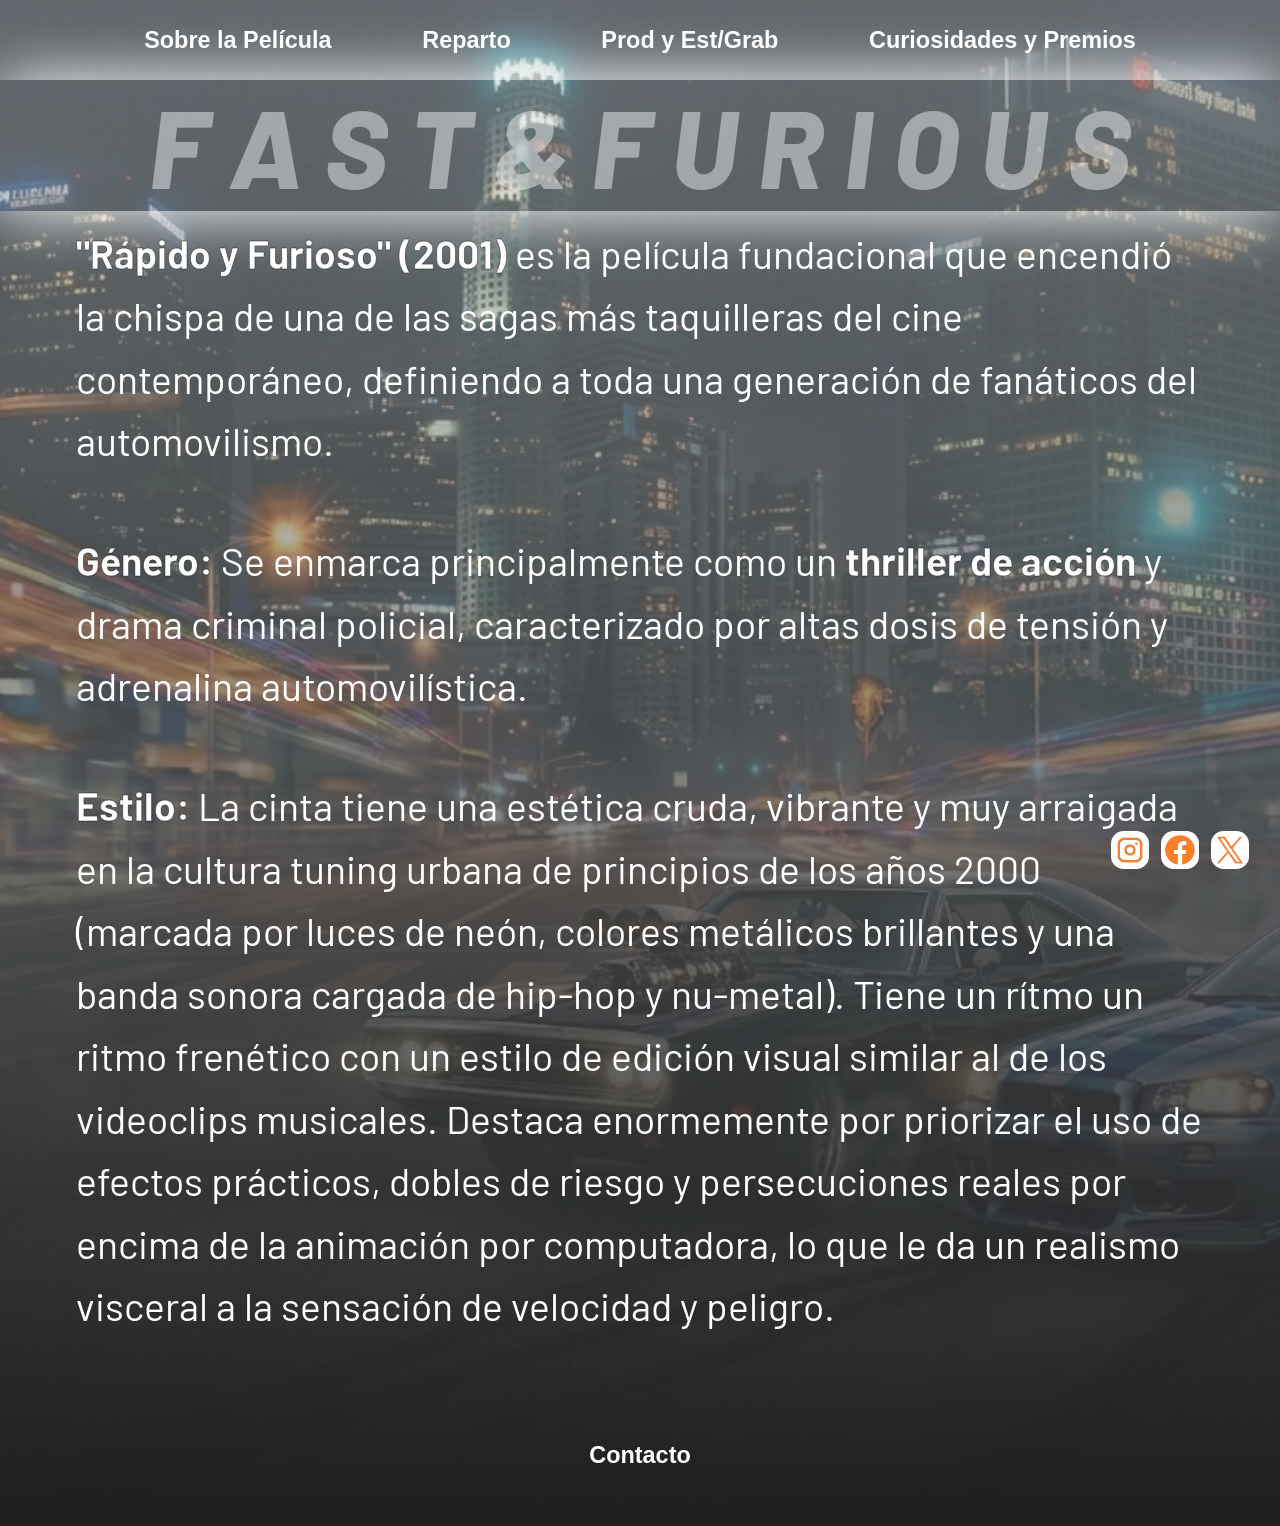
<file: index.html>
<!DOCTYPE html>
<html lang="en">

<head>
    <meta charset="UTF-8">
    <meta name="viewport" content="width=device-width, initial-scale=1.0">
    <title>HOME</title>
    <link href="https://fonts.googleapis.com/css2?family=Barlow:ital,wght@0,400;0,600;0,800;1,800&display=swap"
        rel="stylesheet">
    <link rel="stylesheet" href="./style.css">
    <link rel="icon" href="./favicon.png">



</head>

<body>
   <div id="caja-menu" class="panel-celu">
    <a href="./SOBRE-LA-PELICULA/sobrelapelicula.html" class="enlace-panel">Sobre la Película</a>
    <a href="./REPARTO/reparto.html" class="enlace-panel">Reparto</a>
    <a href="./PRODUCCION-Y-ESTUDIO-DE-GRABACION/produccionyestudiodegrabacion.html" class="enlace-panel">Producción y Grabación</a>
    <a href="./CURIOSIDADES-Y-PREMIOS/curiosidadesypremios.html" class="enlace-panel">Curiosidades y Premios</a>
  </div>

  <header>
    <a href="#caja-menu" id="boton-abrir">
      <svg xmlns="http://www.w3.org/2000/svg" height="40px" viewBox="0 -960 960 960" fill="#ffffff">
        <path d="M120-240v-66.67h720V-240H120Zm0-206.67v-66.66h720v66.66H120Zm0-206.66V-720h720v66.67H120Z"/>
      </svg>
    </a>
    <a href="#" id="boton-cerrar">
      <svg xmlns="http://www.w3.org/2000/svg" height="40px" viewBox="0 -960 960 960" fill="#ffffff">
        <path d="m251.33-204.67-46.66-46.66L433.33-480 204.67-708.67l46.66-46.66L480-526.67l228.67-228.66 46.66 46.66L526.67-480l228.66 228.67-46.66 46.66L480-433.33 251.33-204.67Z"/>
      </svg>
    </a>

    <nav class="barra-menu">
      <a href="./SOBRE-LA-PELICULA/sobrelapelicula.html" class="btn-menu">Sobre la Película</a>
      <a href="./REPARTO/reparto.html" class="btn-menu">Reparto</a>
      <a href="./PRODUCCION-Y-ESTUDIO-DE-GRABACION/produccionyestudiodegrabacion.html" class="btn-menu">Prod y Est/Grab</a>
      <a href="./CURIOSIDADES-Y-PREMIOS/curiosidadesypremios.html" class="btn-menu">Curiosidades y Premios</a>
    </nav>
  </header>
    <h1 id="tituloHome">F A S T & F U R I O U S</h1>
    <main>


        <section>

            <p>
                <span><strong>"Rápido y Furioso" (2001)</strong></span> es la película fundacional que encendió la
                chispa de una de
                las sagas más taquilleras del cine contemporáneo, definiendo a toda una generación de fanáticos del
                automovilismo.
            </p>
        </section>


        <section>
            <p>
                <span><strong>Género:</strong></span> Se enmarca principalmente como un <span><strong>thriller de
                        acción</strong></span> y drama
                criminal policial, caracterizado
                por altas dosis de tensión y adrenalina automovilística.
            </p>
        </section>

        <section>
            <p>
                <span><strong>Estilo:</strong></span> La cinta tiene una estética cruda, vibrante y muy arraigada en la
                cultura
                tuning urbana de
                principios de los años 2000 (marcada por luces de neón, colores metálicos brillantes y una banda sonora
                cargada de hip-hop y nu-metal).
                Tiene un rítmo un ritmo frenético con un estilo de
                edición visual similar al de los videoclips musicales. Destaca enormemente por priorizar el uso de
                efectos
                prácticos, dobles de riesgo y persecuciones reales por encima de la animación por computadora, lo que le
                da
                un realismo visceral a la sensación de velocidad y peligro.
            </p>
        </section>

    </main>



    <footer>
        <div class="mis-redes-izq">
    <a href="https://www.instagram.com/thefastsaga" target="_blank" class="link-red">
        <img src="./CONTACTO/IMAGENES-CONTACTO/contacto-boton-instagram.png" alt="Instagram">
    </a>
    <a href="https://www.facebook.com/TheFastSaga/" target="_blank" class="link-red">
        <img src="./CONTACTO/IMAGENES-CONTACTO/contacto-boton-facebook.png" alt="Facebook">
    </a>
    <a href="https://x.com/TheFastSaga" target="_blank" class="link-red">
        <img src="./CONTACTO/IMAGENES-CONTACTO/contacto-boton-X.png" alt="X">
    </a>
</div>
    <a href="./CONTACTO/contacto.html" class="btn-menu" target="_blank">Contacto</a>

    </footer>


</body>

</html>
</file>
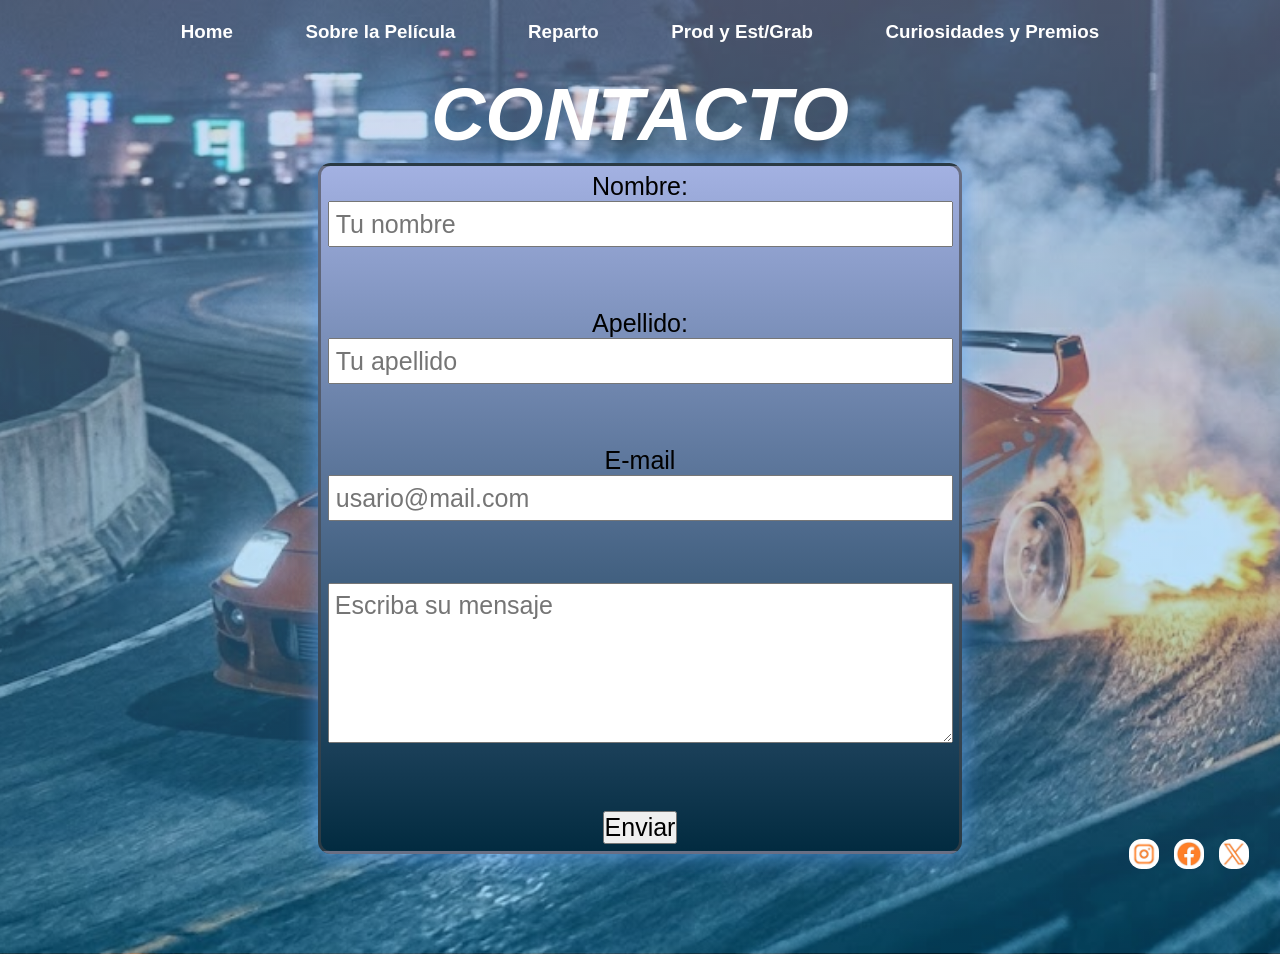
<file: CONTACTO/contacto.html>
<!DOCTYPE html>
<html lang="en">

<head>
    <meta charset="UTF-8">
    <meta name="viewport" content="width=device-width, initial-scale=1.0">
    <title>CONTACTO</title>
    <link rel="stylesheet" href="../style.css">
    <link rel="stylesheet" href="./cotacto.css">
    <link rel="icon" href="../favicon.png">
   

</head>

<body>

    <header>
        <div id="caja-menu" class="panel-celu">
  <a href="../index.html" class="enlace-panel">Home</a>
  <a href="../SOBRE-LA-PELICULA/sobrelapelicula.html" class="enlace-panel">Sobre la Película</a>
  <a href="../REPARTO/reparto.html" class="enlace-panel">Reparto</a>
  <a href="../PRODUCCION-Y-ESTUDIO-DE-GRABACION/produccionyestudiodegrabacion.html" class="enlace-panel">Prod y Est/Grab</a>
  <a href="../CURIOSIDADES-Y-PREMIOS/curiosidadesypremios.html" class="enlace-panel">Curiosidades y Premios</a>
</div>

<header>
  <a href="#caja-menu" id="boton-abrir">
    <svg xmlns="http://www.w3.org/2000/svg" height="40px" viewBox="0 -960 960 960" fill="#ffffff">
      <path d="M120-240v-66.67h720V-240H120Zm0-206.67v-66.66h720v66.66H120Zm0-206.66V-720h720v66.67H120Z"/>
    </svg>
  </a>

  <a href="#" id="boton-cerrar">
    <svg xmlns="http://www.w3.org/2000/svg" height="40px" viewBox="0 -960 960 960" fill="#ffffff">
      <path d="m251.33-204.67-46.66-46.66L433.33-480 204.67-708.67l46.66-46.66L480-526.67l228.67-228.66 46.66 46.66L526.67-480l228.66 228.67-46.66 46.66L480-433.33 251.33-204.67Z"/>
    </svg>
  </a>

  <nav class="barra-menu">
    <a href="../index.html" class="btn-menu">Home</a>
    <a href="../SOBRE-LA-PELICULA/sobrelapelicula.html" class="btn-menu">Sobre la Película</a>
    <a href="../REPARTO/reparto.html" class="btn-menu">Reparto</a>
    <a href="../PRODUCCION-Y-ESTUDIO-DE-GRABACION/produccionyestudiodegrabacion.html" class="btn-menu">Prod y Est/Grab</a>
    <a href="../CURIOSIDADES-Y-PREMIOS/curiosidadesypremios.html" class="btn-menu">Curiosidades y Premios</a>
  </nav>
</header>
    <main>

<h1>CONTACTO</h1>
<section>
<form action="./formulario.html">
     <fieldset>
<div>
<label >
    Nombre:
    <input type="text" placeholder="Tu nombre" name="name" id="name" required>
</label>
</div>
<div>
<label >
   Apellido:
    <input type="text" placeholder="Tu apellido" name="surname" id="surname" required>
</label>
</div>
<div>
    <label>
  E-mail
<input type="email" placeholder="usario@mail.com " name="mail" id="mail" required>
    </label>
        </div>
        <div>
            <label>
        <textarea rows="5" cols="30" placeholder="Escriba su mensaje" required></textarea>
   </label>
    </div>
    <div>
    <button type="submit">Enviar</button>
</div>
</fieldset>
</form> 
</section>

    </main>
 <footer>
         <div class="mis-redes-derecha">
    <a href="https://www.instagram.com/thefastsaga" target="_blank" class="link-red">
        <img src="../CONTACTO/IMAGENES-CONTACTO/contacto-boton-instagram.png" alt="Instagram">
    </a>
    <a href="https://www.facebook.com/TheFastSaga/" target="_blank" class="link-red">
        <img src="../CONTACTO/IMAGENES-CONTACTO/contacto-boton-facebook.png" alt="Facebook">
    </a>
    <a href="https://x.com/TheFastSaga" target="_blank" class="link-red">
        <img src="../CONTACTO/IMAGENES-CONTACTO/contacto-boton-X.png" alt="X">
    </a>
</div>
    </footer>

       
</body>

</html>
</file>
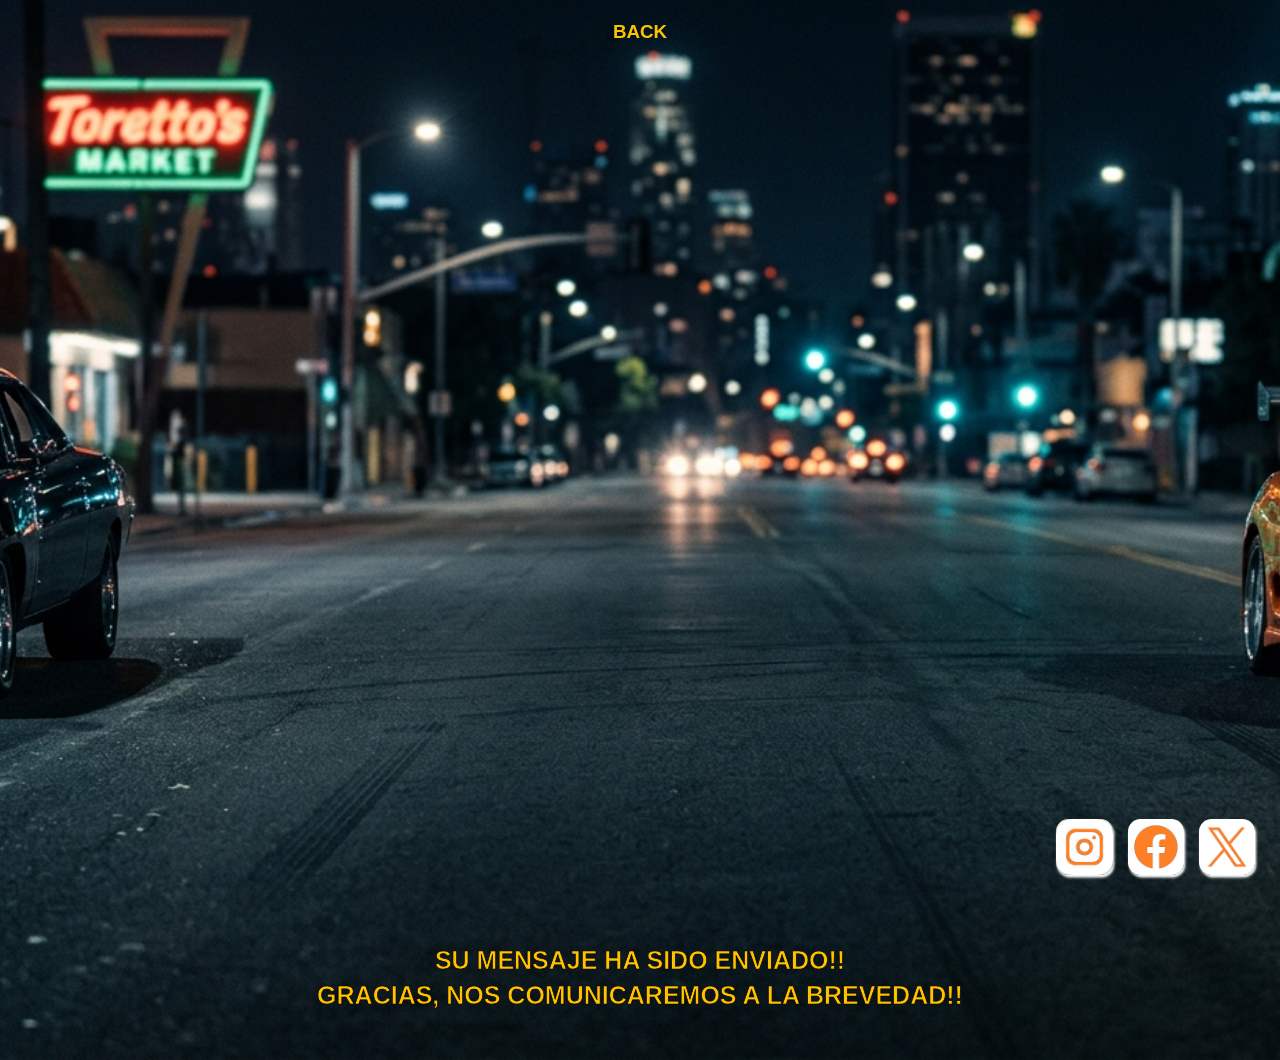
<file: CONTACTO/formulario.html>
<!DOCTYPE html>
<html lang="en">

<head>
    <meta charset="UTF-8">
    <meta name="viewport" content="width=h1, initial-scale=1.0">
    <title>FORMULARIO</title>
    <link rel="stylesheet" href="../style.css">
    <link rel="stylesheet" href="./fromulario.css">
    <link rel="icon" href="../favicon.png">
</head>

<body>
    <header>
        <nav>
            <a href="../index.html" class="btn-menu">BACK</a>
        </nav>
    </header>
    <main>
        <h1>SU MENSAJE HA SIDO ENVIADO!!</h1>
        <h1>GRACIAS, NOS COMUNICAREMOS A LA BREVEDAD!!</h1>
        

    </main>
 <footer>
         <div class="mis-redes-derecha">
    <a href="https://www.instagram.com/thefastsaga" target="_blank" class="link-red">
        <img src="../CONTACTO/IMAGENES-CONTACTO/contacto-boton-instagram.png" alt="Instagram">
    </a>
    <a href="https://www.facebook.com/TheFastSaga/" target="_blank" class="link-red">
        <img src="../CONTACTO/IMAGENES-CONTACTO/contacto-boton-facebook.png" alt="Facebook">
    </a>
    <a href="https://x.com/TheFastSaga" target="_blank" class="link-red">
        <img src="../CONTACTO/IMAGENES-CONTACTO/contacto-boton-X.png" alt="X">
    </a>
</div>
    </footer>
</body>

</html>
</file>
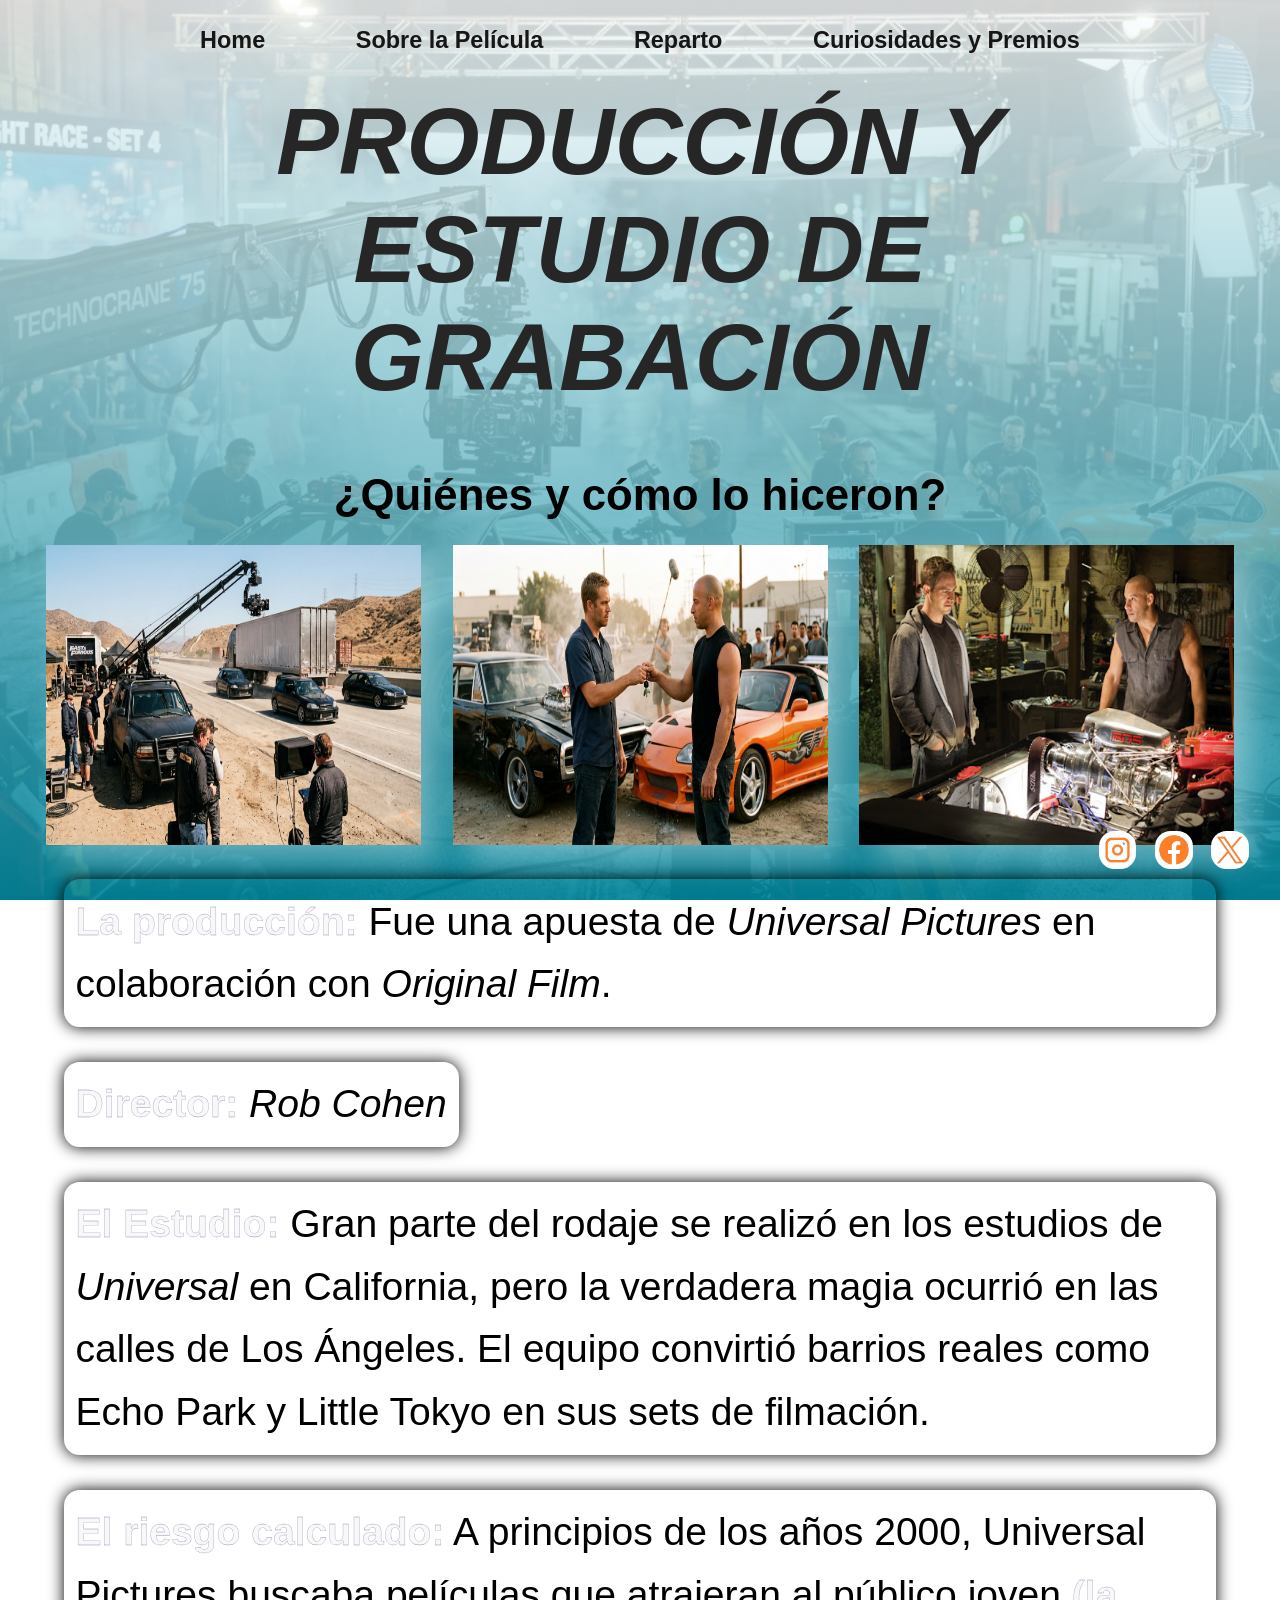
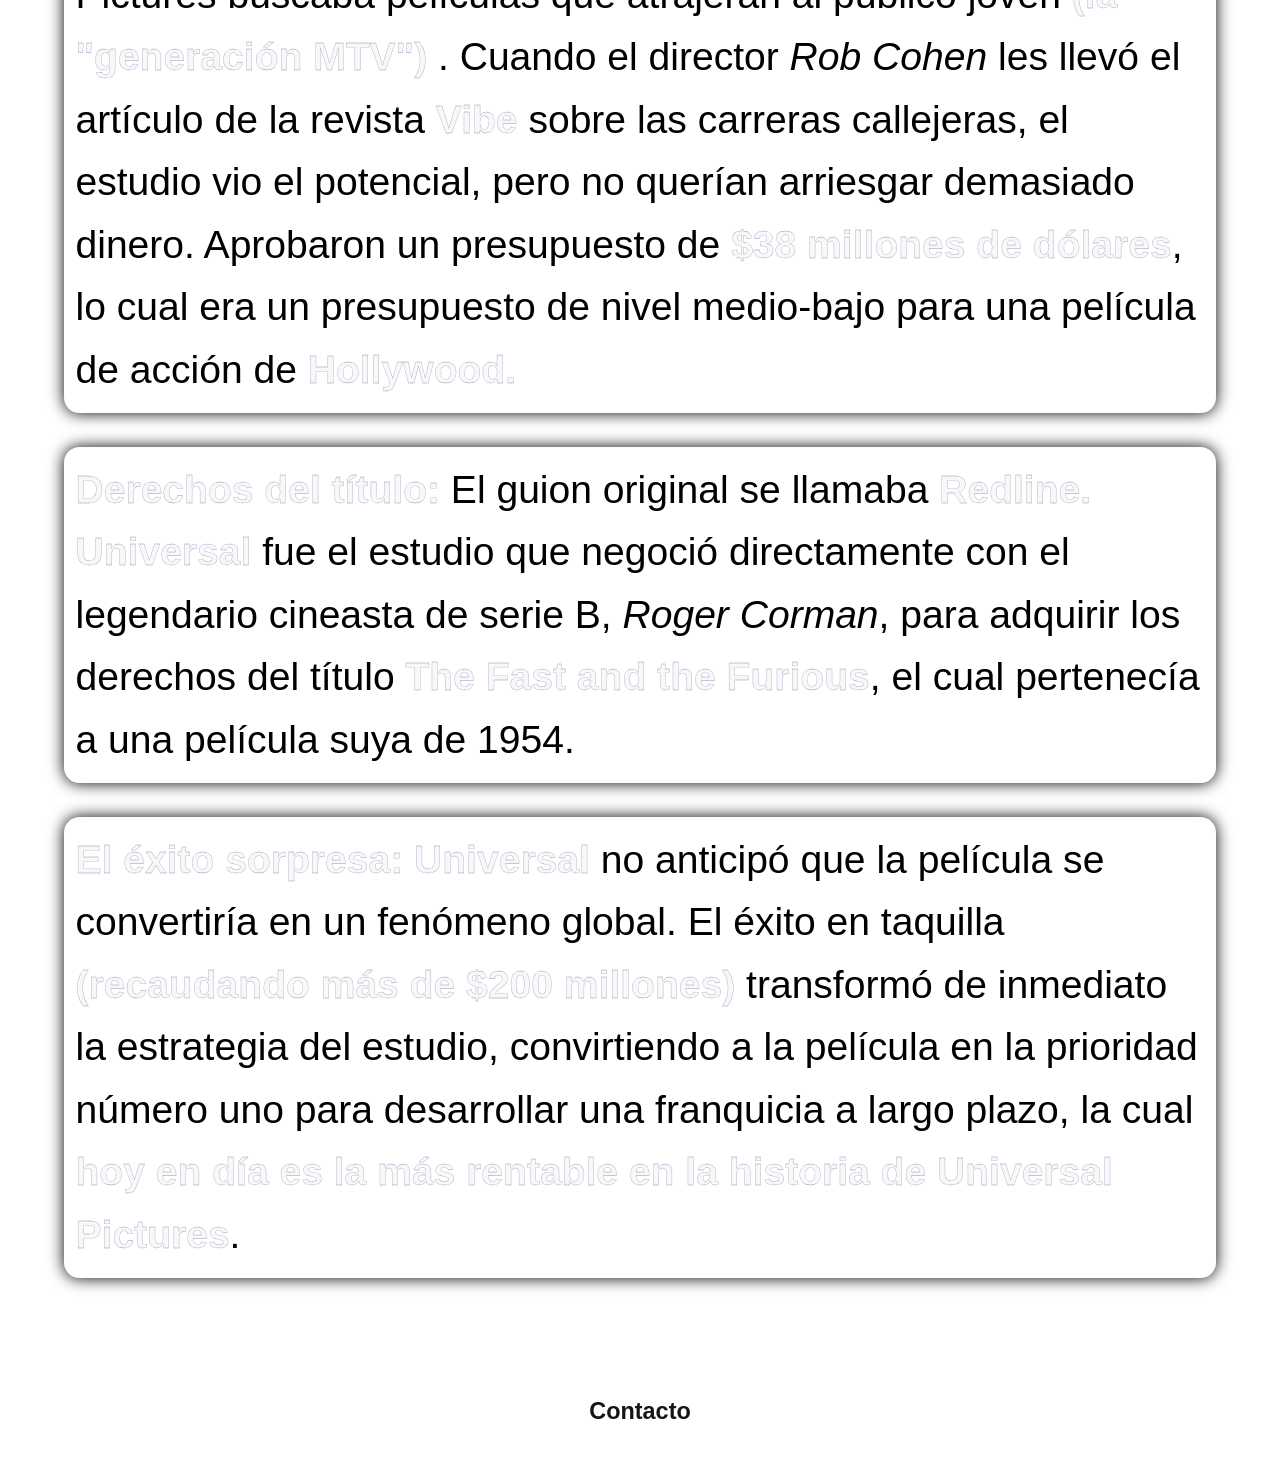
<file: PRODUCCION-Y-ESTUDIO-DE-GRABACION/produccionyestudiodegrabacion.html>
<!DOCTYPE html>
<html lang="en">

<head>
    <meta charset="UTF-8">
    <meta name="viewport" content="width=device-width, initial-scale=1.0">
    <title>PRODUCCIÓN Y ESTUDIO DE GRAMABCIÓN</title>
    <link rel="stylesheet" href="../style.css">
    <link rel="stylesheet" href="./prodYest.css">
    <link rel="icon" href="../favicon.png">


</head>

<body>
    <div id="caja-menu" class="panel-celu">
  <a href="../index.html" class="enlace-panel">Home</a>
  <a href="../SOBRE-LA-PELICULA/sobrelapelicula.html" class="enlace-panel">Sobre la Película</a>
  <a href="../REPARTO/reparto.html" class="enlace-panel">Reparto</a>
  <a href="../CURIOSIDADES-Y-PREMIOS/curiosidadesypremios.html" class="enlace-panel">Curiosidades y Premios</a>
</div>

<header>
  <a href="#caja-menu" id="boton-abrir">
    <svg xmlns="http://www.w3.org/2000/svg" height="40px" viewBox="0 -960 960 960" fill="#ffffff">
      <path d="M120-240v-66.67h720V-240H120Zm0-206.67v-66.66h720v66.66H120Zm0-206.66V-720h720v66.67H120Z"/>
    </svg>
  </a>

  <a href="#" id="boton-cerrar">
    <svg xmlns="http://www.w3.org/2000/svg" height="40px" viewBox="0 -960 960 960" fill="#ffffff">
      <path d="m251.33-204.67-46.66-46.66L433.33-480 204.67-708.67l46.66-46.66L480-526.67l228.67-228.66 46.66 46.66L526.67-480l228.66 228.67-46.66 46.66L480-433.33 251.33-204.67Z"/>
    </svg>
  </a>

  <nav class="barra-menu">
    <a href="../index.html" class="btn-menu">Home</a>
    <a href="../SOBRE-LA-PELICULA/sobrelapelicula.html" class="btn-menu">Sobre la Película</a>
    <a href="../REPARTO/reparto.html" class="btn-menu">Reparto</a>
    <a href="../CURIOSIDADES-Y-PREMIOS/curiosidadesypremios.html" class="btn-menu">Curiosidades y Premios</a>
  </nav>
</header>
    <main>

        <h1>PRODUCCIÓN Y ESTUDIO DE GRABACIÓN</h1>

        <h2>¿Quiénes y cómo lo hiceron?</h2>


<section class="contenedor">

        <article class="ubiImag">
           
            <img src="./IMAGENES-PRODUCCION-Y-ESTUDIO-DE-GRABACION/losCivic.png" class="los-civic"></img>
            <img src="./IMAGENES-PRODUCCION-Y-ESTUDIO-DE-GRABACION/toretto-oconnor.png" class="toreto-occonor"></img>
            <img src="./IMAGENES-PRODUCCION-Y-ESTUDIO-DE-GRABACION/chargerEngine.jpg" class="charger-engine"></img>


        </article>

<article class="ubiParrafos">
        <p>
            <span><strong>La producción:</strong></span> Fue una apuesta de <em>Universal Pictures</em> en colaboración
            con
            <em>Original
                Film</em>.
        </p>
        <p>
            <span><strong>Director:</strong></span> <em>Rob Cohen</em>
        </p>
        <p>
            <span><strong>El Estudio:</strong></span> Gran parte del rodaje se realizó en los estudios de
            <em>Universal</em> en
            California,
            pero la
            verdadera magia ocurrió en las calles de Los Ángeles. El equipo convirtió barrios reales como Echo Park y
            Little
            Tokyo en sus sets de filmación.
        </p>
        <p>
            <Span><strong>El riesgo calculado:</strong></Span> A principios de los años 2000, Universal Pictures buscaba
            películas
            que
            atrajeran al público joven <span><strong>(la "generación MTV")</strong></span> . Cuando el director <em>Rob
                Cohen</em>
            les
            llevó el artículo de la revista
            <span><strong>Vibe</strong></span> sobre las carreras callejeras, el estudio vio el potencial, pero no
            querían arriesgar
            demasiado dinero.
            Aprobaron un presupuesto de <span><strong>$38 millones de dólares</strong></span>, lo cual era un
            presupuesto de nivel
            medio-bajo para una
            película de acción de <span><strong>Hollywood.</strong></span>
        </p>
        <p>
            <span><strong>Derechos del título:</strong></span> El guion original se llamaba <span><strong>Redline.
                    Universal</strong></span> fue
            el
            estudio que negoció directamente con el legendario cineasta de serie B, <em>Roger Corman</em>, para adquirir
            los
            derechos del
            título <span><strong>The Fast and the Furious</strong></span>, el cual pertenecía a una película suya de
            1954.
        </p>
        <p>
            <span><strong>El éxito sorpresa:</strong></span> <span><strong>Universal</strong></span> no anticipó que la
            película se convertiría en
            un
            fenómeno global. El éxito en taquilla <span><strong>(recaudando más de $200 millones)</strong></span>
            transformó de
            inmediato
            la estrategia del estudio, convirtiendo a la película en la prioridad número uno para desarrollar una
            franquicia
            a largo plazo, la cual <span><strong>hoy en día es la más rentable en la historia de Universal
                    Pictures</strong></span>.
        </p>
        
</article>

</section>
        


    </main>

     <footer>
        <div class="mis-redes-derecha">
    <a href="https://www.instagram.com/thefastsaga" target="_blank" class="link-red">
        <img src="../CONTACTO/IMAGENES-CONTACTO/contacto-boton-instagram.png" alt="Instagram">
    </a>
    <a href="https://www.facebook.com/TheFastSaga/" target="_blank" class="link-red">
        <img src="../CONTACTO/IMAGENES-CONTACTO/contacto-boton-facebook.png" alt="Facebook">
    </a>
    <a href="https://x.com/TheFastSaga" target="_blank" class="link-red">
        <img src="../CONTACTO/IMAGENES-CONTACTO/contacto-boton-X.png" alt="X">
    </a>
</div>
        <a href="../CONTACTO/contacto.html" class="btn-menu" target="_blank">Contacto</a>
    </footer>

</body>

</html>
</file>
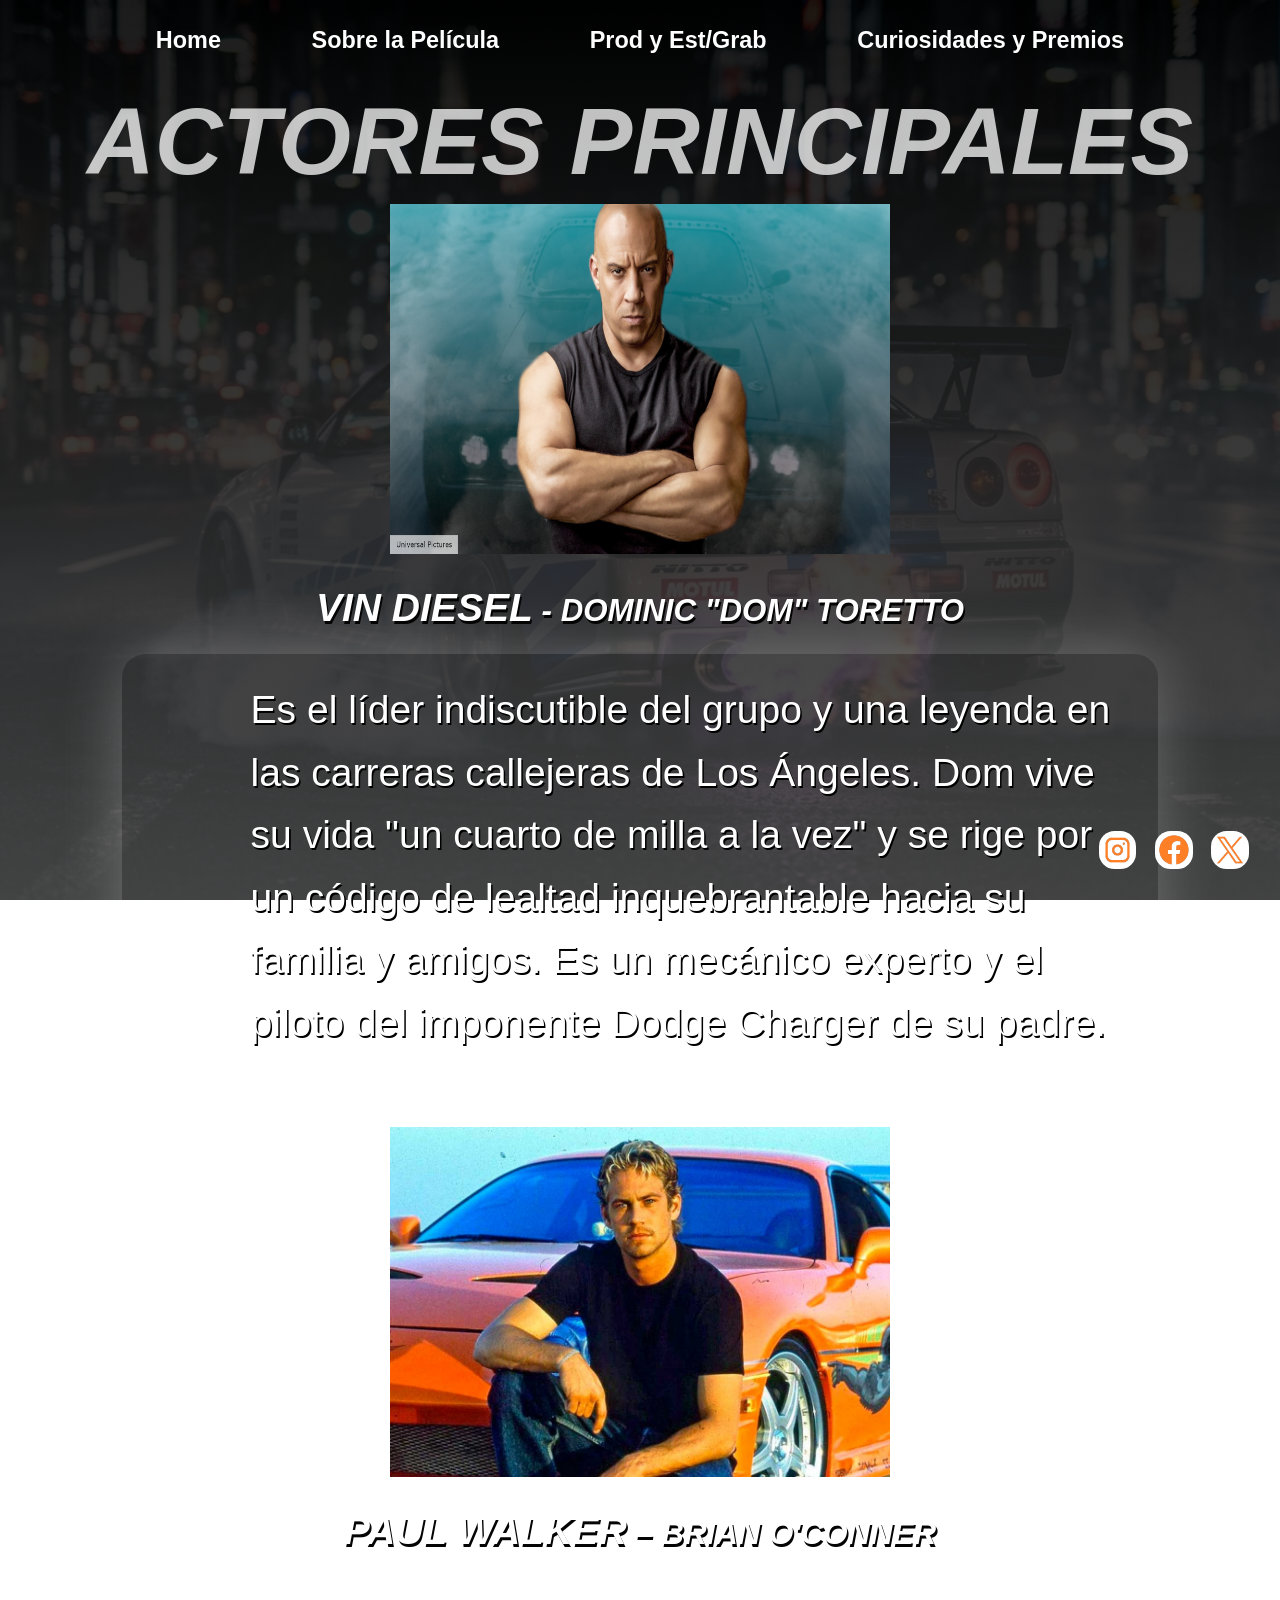
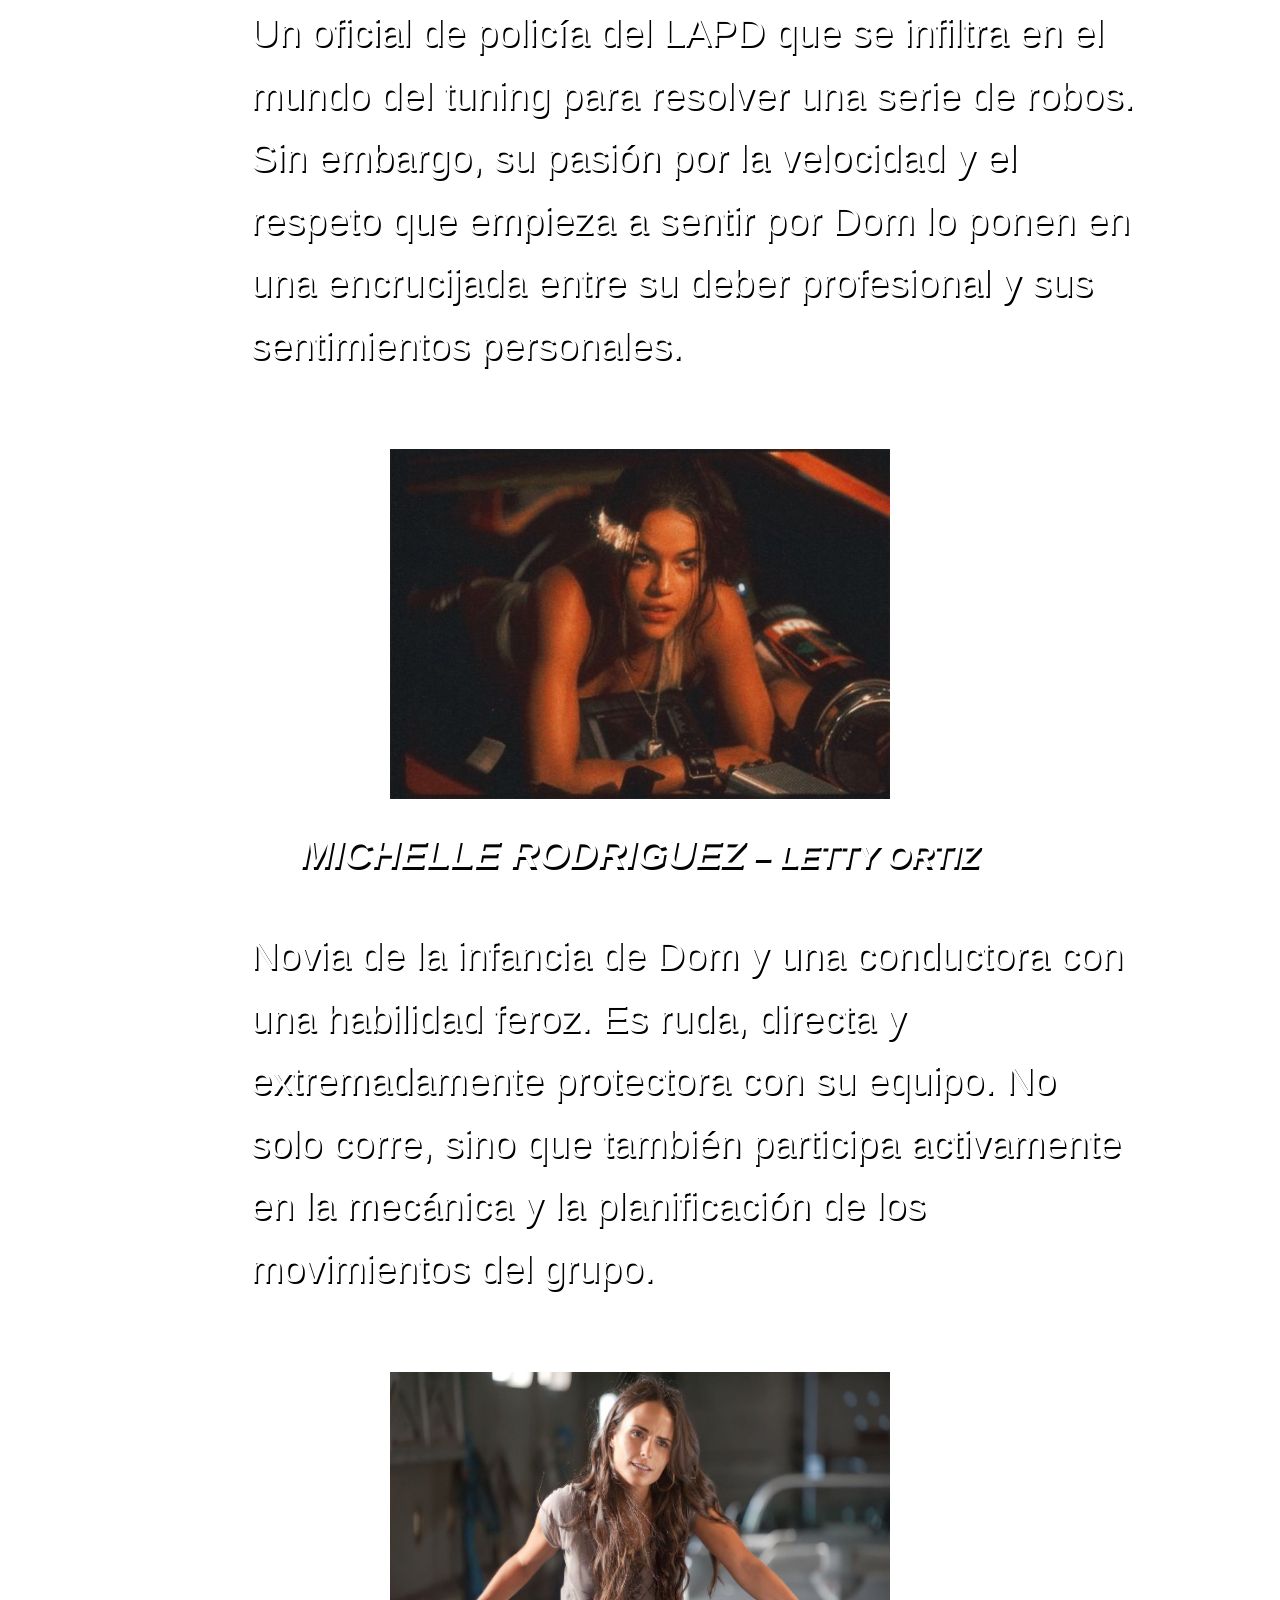
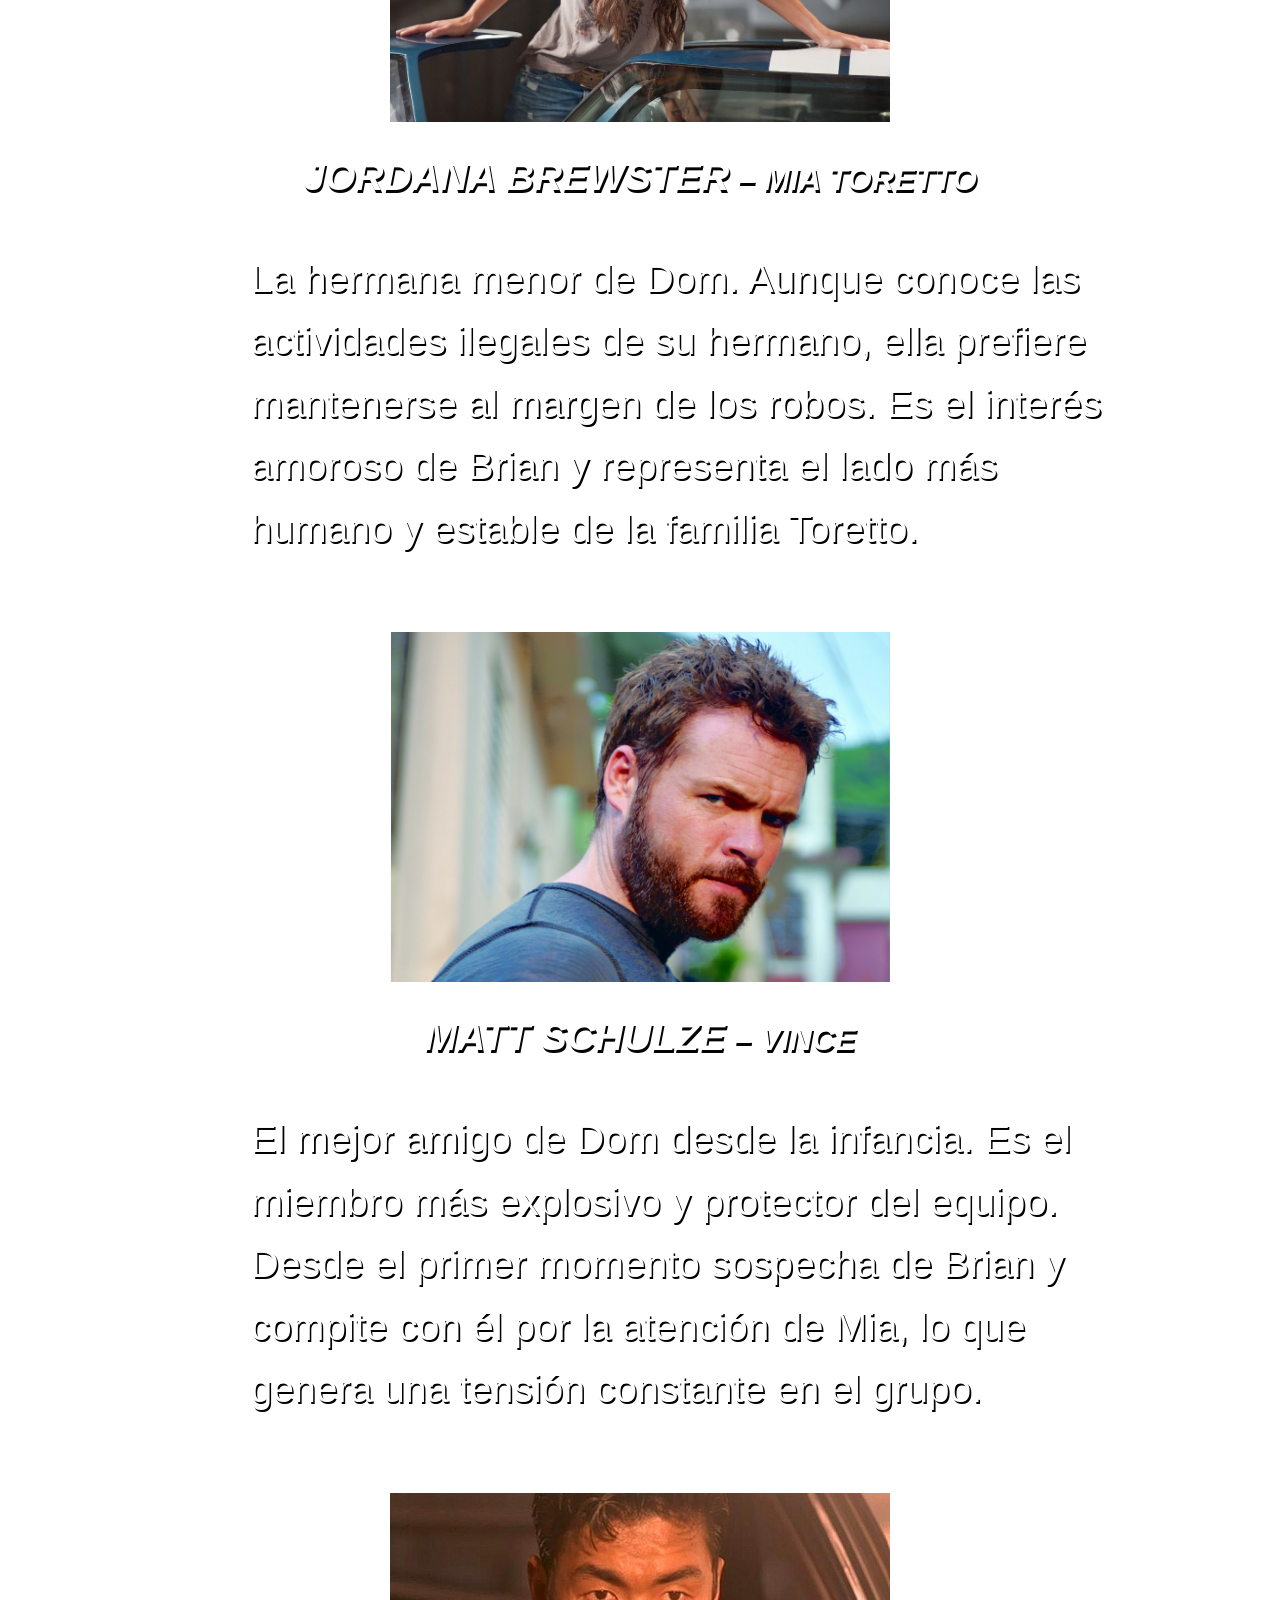
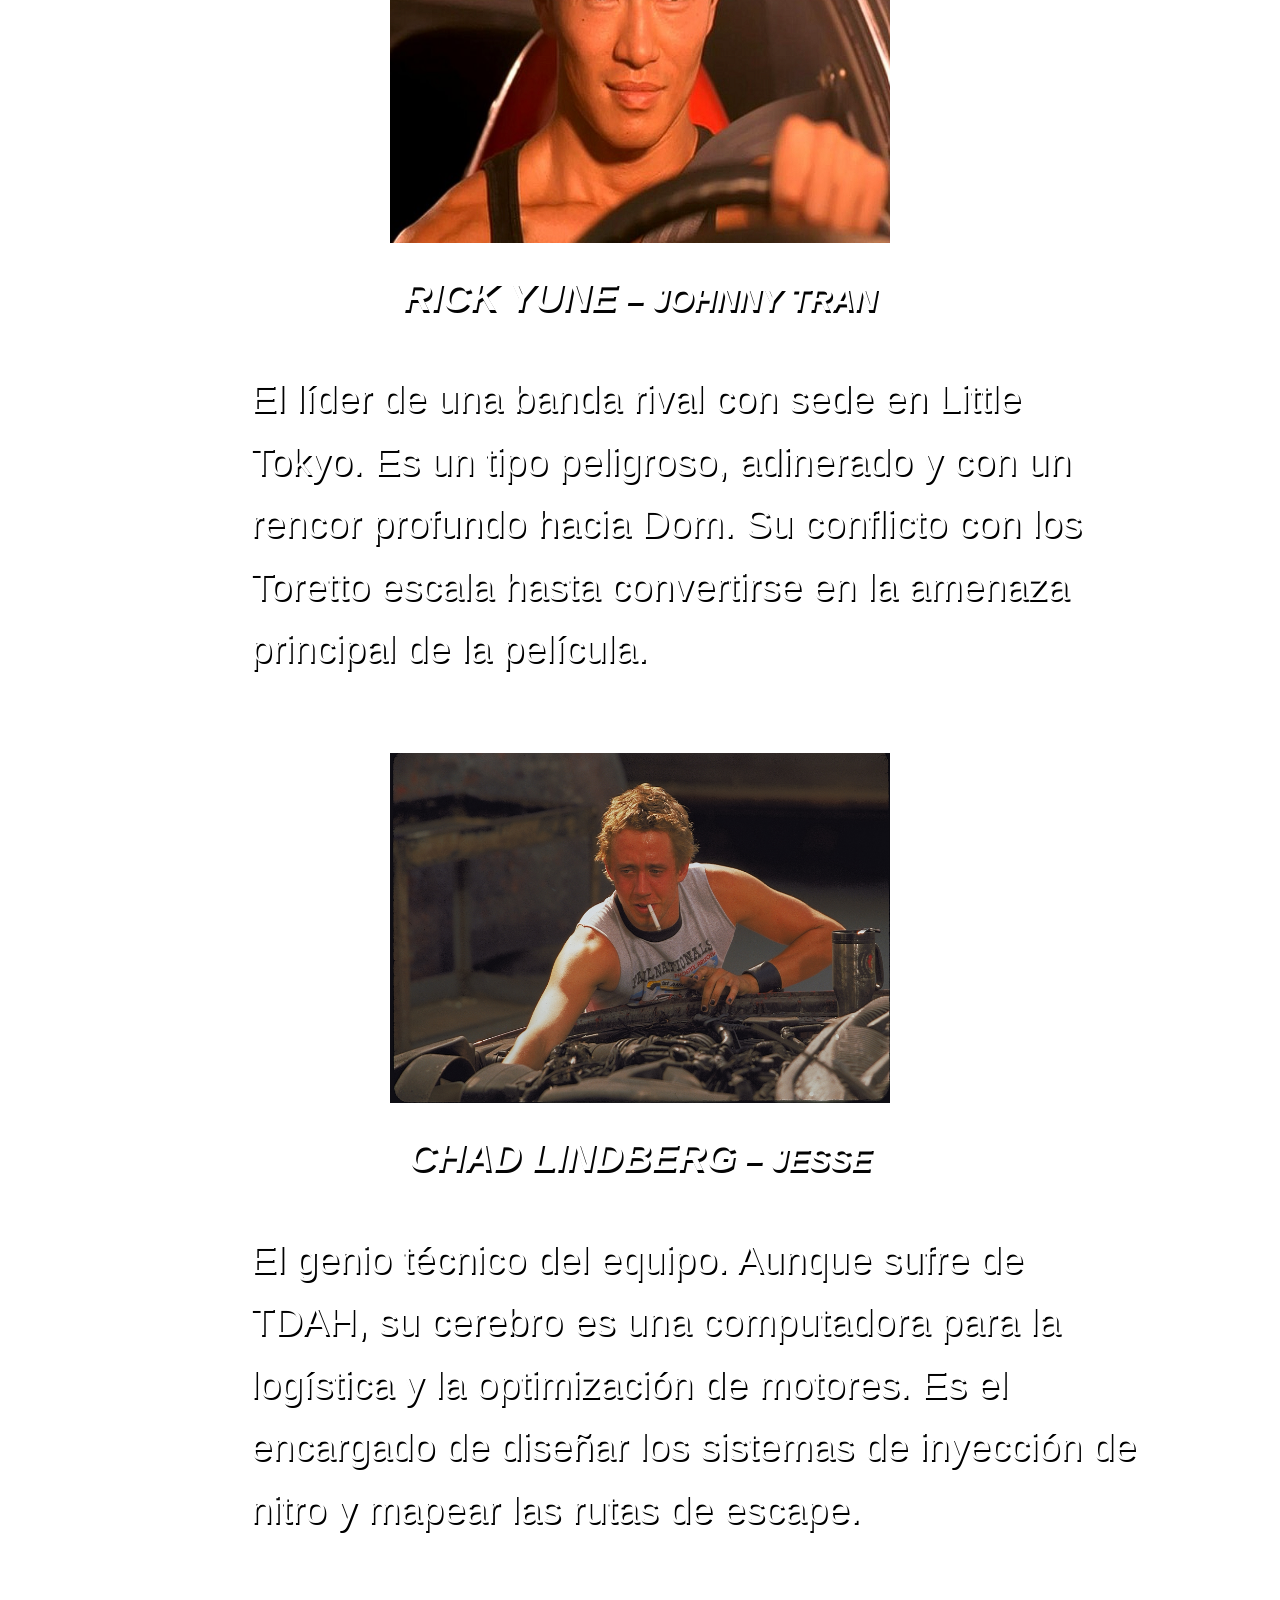
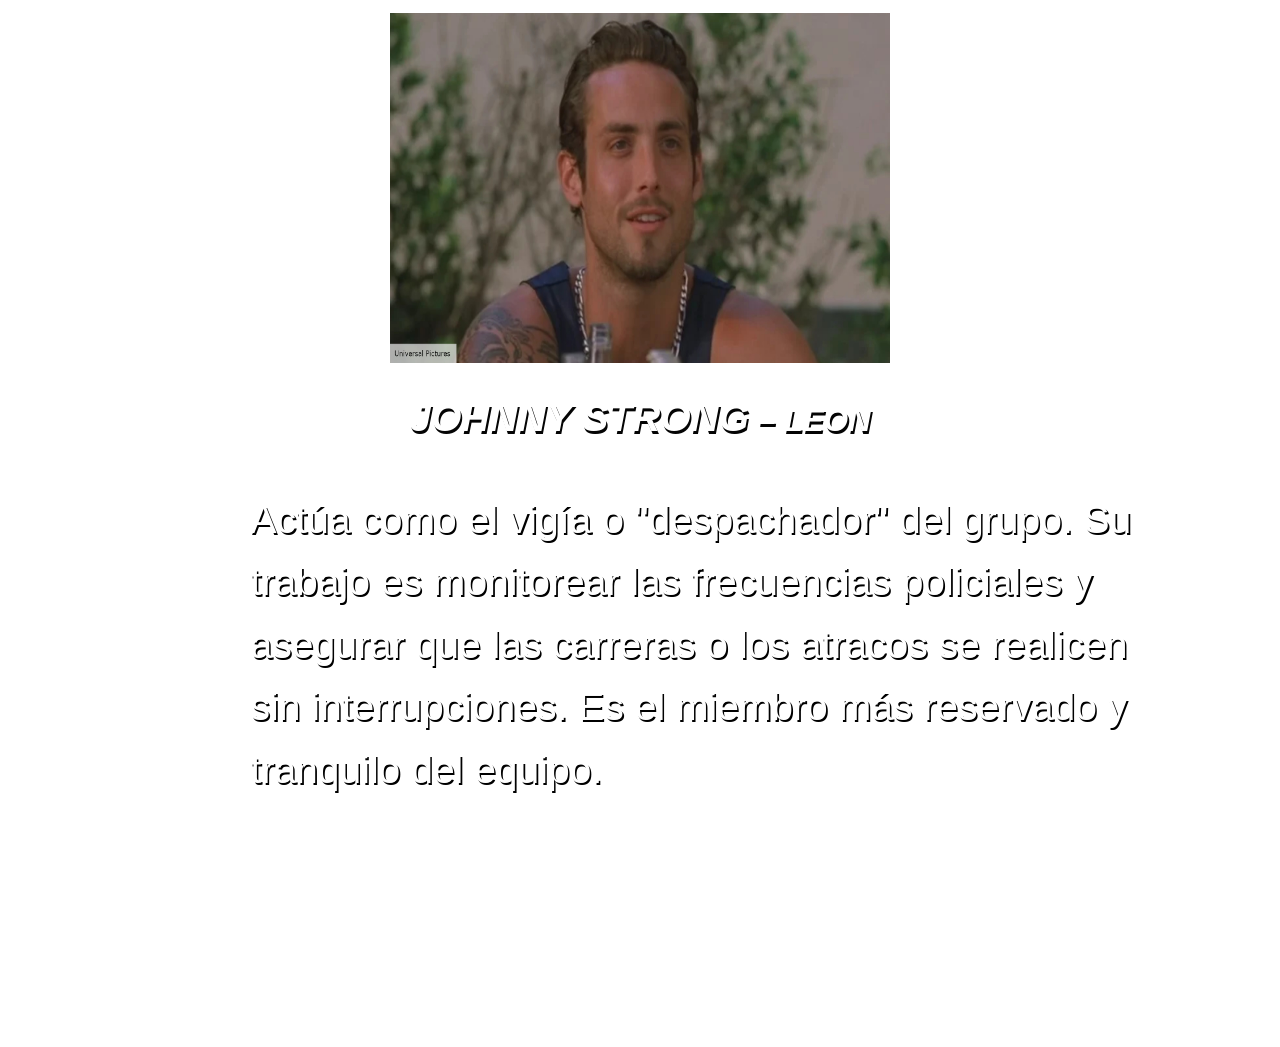
<file: REPARTO/reparto.html>
<!DOCTYPE html>
<html lang="en">

<head>
    <meta charset="UTF-8">
    <meta name="viewport" content="width=device-width, initial-scale=1.0">
    <title>REPARTO</title>
    <link rel="stylesheet" href="../style.css">
    <link rel="stylesheet" href="./reparto.css">
    <link rel="icon" href="../favicon.png">


</head>

<body>
    <div id="caja-menu" class="panel-celu">
  <a href="../index.html" class="enlace-panel">Home</a>
  <a href="../SOBRE-LA-PELICULA/sobrelapelicula.html" class="enlace-panel">Sobre la Película</a>
  <a href="../PRODUCCION-Y-ESTUDIO-DE-GRABACION/produccionyestudiodegrabacion.html" class="enlace-panel">Prod y Est/Grab</a>
  <a href="../CURIOSIDADES-Y-PREMIOS/curiosidadesypremios.html" class="enlace-panel">Curiosidades y Premios</a>
</div>

<header>
 
  <a href="#caja-menu" id="boton-abrir">
    <svg xmlns="http://www.w3.org/2000/svg" height="40px" viewBox="0 -960 960 960" fill="#ffffff">
      <path d="M120-240v-66.67h720V-240H120Zm0-206.67v-66.66h720v66.66H120Zm0-206.66V-720h720v66.67H120Z"/>
    </svg>
  </a>

  
  <a href="#" id="boton-cerrar">
    <svg xmlns="http://www.w3.org/2000/svg" height="40px" viewBox="0 -960 960 960" fill="#ffffff">
      <path d="m251.33-204.67-46.66-46.66L433.33-480 204.67-708.67l46.66-46.66L480-526.67l228.67-228.66 46.66 46.66L526.67-480l228.66 228.67-46.66 46.66L480-433.33 251.33-204.67Z"/>
    </svg>
  </a>

  
  <nav class="barra-menu">
    <a href="../index.html" class="btn-menu">Home</a>
    <a href="../SOBRE-LA-PELICULA/sobrelapelicula.html" class="btn-menu">Sobre la Película</a>
    <a href="../PRODUCCION-Y-ESTUDIO-DE-GRABACION/produccionyestudiodegrabacion.html" class="btn-menu">Prod y Est/Grab</a>
    <a href="../CURIOSIDADES-Y-PREMIOS/curiosidadesypremios.html" class="btn-menu">Curiosidades y Premios</a>
  </nav>
</header>
    <main>

        


        <h1>Actores Principales</h1>

        <section class="fxContainer">
            <div class="foto-nombre-perdonaje"><img src="./IMAGENES-REPARTO/imagen-dominique-toretto.jpg" width="500" height="350"
                    alt="imagen-dominique-toretto.jpg">
                <h3 id="nombrePersinaje"><em>Vin Diesel</em> - Dominic "Dom" Toretto</h3></div>
            <div class="contenedorImagen">
                <p>
                    Es el líder indiscutible del grupo y una leyenda en las carreras callejeras de Los Ángeles. Dom vive
                    su
                    vida "un
                    cuarto de milla a la vez" y se rige por un código de lealtad inquebrantable hacia su familia y
                    amigos.
                    Es un
                    mecánico experto y el piloto del imponente Dodge Charger de su padre.
                </p>
            </div>

            <div class="foto-nombre-perdonaje"><img src="./IMAGENES-REPARTO/imagen-brian-oconnor.jpg" width="500" height="350"
                    alt="imagen-brian-oconnor.jpg">
                <h3><em>Paul Walker</em> – Brian O'Conner</h3></div>

            <div class="contenedorImagen">
                <p>
                    Un oficial de policía del LAPD que se infiltra en el mundo del tuning para resolver una serie de
                    robos.
                    Sin
                    embargo, su pasión por la velocidad y el respeto que empieza a sentir por Dom lo ponen en una
                    encrucijada
                    entre su deber profesional y sus sentimientos personales.
                </p>
            </div>
            <div class="foto-nombre-perdonaje"><img src="./IMAGENES-REPARTO/imagen-letty-ortiz.jpg" width="500" height="350"
                    alt="imagen-letty-ortiz.jpg"></div>
                <h3 id="nombrePersinaje"><em>Michelle Rodriguez</em> – Letty Ortiz</h3>
            <div class="contenedorImagen">
                <p>
                    Novia de la infancia de Dom y una conductora con una habilidad feroz. Es ruda, directa y
                    extremadamente
                    protectora con su equipo. No solo corre, sino que también participa activamente en la mecánica y la
                    planificación de los movimientos del grupo.
                </p>
            </div>
            <div class="foto-nombre-perdonaje">
                <img src="./IMAGENES-REPARTO/imagen-mia-toretto.jpg" width="500" height="350"
                    alt="imagen-mia-toretto.jpg">
                <h3 id="nombrePersinaje"><em>Jordana Brewster</em> – Mia Toretto</h3>
            </div>
            <div class="contenedorImagen">
                <p>
                    La hermana menor de Dom. Aunque conoce las actividades ilegales de su hermano, ella prefiere
                    mantenerse
                    al
                    margen de los robos. Es el interés amoroso de Brian y representa el lado más humano y estable de la
                    familia
                    Toretto.
                </p>
            </div>
            <div class="foto-nombre-perdonaje">
                <img src="./IMAGENES-REPARTO/imagen-vince.jpg" width="500" height="350" alt="imagen-vince.jpg">
                <h3 id="nombrePersinaje"><em>Matt Schulze</em> – Vince</h3>
            </div>
            <div class="contenedorImagen">
                <p>
                    El mejor amigo de Dom desde la infancia. Es el miembro más explosivo y protector del equipo. Desde
                    el
                    primer momento sospecha de Brian y compite con él por la atención de Mia, lo que genera una tensión
                    constante en el grupo.
                </p>
            </div>

            <div class="foto-nombre-perdonaje"><img src="./IMAGENES-REPARTO/imagen-johnny-tran.png" width="500" height="350"
                    alt="imagen-johnny-tran.png">
                <h3 id="nombrePersinaje"><em>Rick Yune</em> – Johnny Tran</h3></div>
            <div class="contenedorImagen">
                <p>
                    El líder de una banda rival con sede en Little Tokyo. Es un tipo peligroso, adinerado y con un
                    rencor
                    profundo hacia Dom. Su conflicto con los Toretto escala hasta convertirse en la amenaza principal de
                    la
                    película.
                </p>
            </div>
            <div class="foto-nombre-perdonaje"><img src="./IMAGENES-REPARTO/imagen-jessie.jpg" width="500" height="350" alt="imagen-jessie.jpg">
                <h3 id="nombrePersinaje"><em>Chad Lindberg</em> – Jesse</h3></div>
            <div class="contenedorImagen">
                <p>
                    El genio técnico del equipo. Aunque sufre de TDAH, su cerebro es una computadora para la logística y
                    la
                    optimización de motores. Es el encargado de diseñar los sistemas de inyección de nitro y mapear las
                    rutas de escape.
                </p>
            </div>
            <div class="foto-nombre-perdonaje"><img src="./IMAGENES-REPARTO/imagen-leon.jpg" width="500" height="350" alt="imagen-leon.jpg">
                <h3 id="nombrePersinaje"><em>Johnny Strong</em> – Leon</h3></div>
            <div class="contenedorImagen">
                <p>
                    Actúa como el vigía o "despachador" del grupo. Su trabajo es monitorear las frecuencias policiales y
                    asegurar que las carreras o los atracos se realicen sin interrupciones. Es el miembro más reservado
                    y
                    tranquilo del equipo.
                </p>
            </div>
        </section>
    </main>


         <footer>
       <div class="mis-redes-derecha">
    <a href="https://www.instagram.com/thefastsaga" target="_blank" class="link-red">
        <img src="../CONTACTO/IMAGENES-CONTACTO/contacto-boton-instagram.png" alt="Instagram">
    </a>
    <a href="https://www.facebook.com/TheFastSaga/" target="_blank" class="link-red">
        <img src="../CONTACTO/IMAGENES-CONTACTO/contacto-boton-facebook.png" alt="Facebook">
    </a>
    <a href="https://x.com/TheFastSaga" target="_blank" class="link-red">
        <img src="../CONTACTO/IMAGENES-CONTACTO/contacto-boton-X.png" alt="X">
    </a>
</div>

        <a href="../CONTACTO/contacto.html" class="btn-menu" target="_blank">Contacto</a>
    </footer>

</body>


</html>
</file>
<file: style.css>
/* PC */
* {
    box-sizing: border-box;
    margin: 0;
    padding: 0;
    font-family: 'Barlow', sans-serif;
    font-size: 1.5625rem;
}

body {
    background-image: linear-gradient(rgba(255, 255, 255, 0.383), rgb(30, 30, 30)), url(./IMAGENES-HOME/imagen-fondo-de-home.png);
    background-size: cover;
    background-position: bottom;
    background-repeat: no-repeat;
    min-height: 100vh;
}

header {
    position: sticky;
    top: 0;
    z-index: 100;
}

main {
    width: 62.5rem;
    max-width: 90%;
    margin: 0 auto;
}

nav {
    display: flex;
    justify-content: center;
}

.btn-menu {
    display: inline-block; 
    padding: 0.75rem 1.5rem;
    margin: 0.3125rem;
    background-color: rgba(219, 133, 52, 0); 
    color: rgb(255, 255, 255);            
    text-decoration: none;
    font-family: 'Segoe UI', Tahoma, Geneva, Verdana, sans-serif;
    font-weight: bold;
    font-size: 0.9375rem;
    border-radius: 0.375rem;     
    transition: all 0.6s ease-in-out;
}

.btn-menu:hover {
    background-color: rgba(255, 254, 254, 0.355); 
    cursor: pointer;           
    transform: scale(0.95);
}

#boton-abrir,
#boton-cerrar,
.panel-celu {
    display: none;
}

#tituloHome {
    font-weight: 800;
    font-style: italic;
    text-transform: uppercase;
    color: rgba(255, 255, 255, 0.438);
    box-shadow: 0 0 2.5rem rgb(255, 255, 255);
    font-size: 4.375rem;
    text-align: center;
}

p {
    color: rgb(255, 255, 255);
    border-radius: 0.625rem;
    padding: 1%;
    border-right: 0.0625rem solid transparent;
    margin-bottom: 3%;
    line-height: 1.6;
}

span {
    color: rgb(255, 255, 255);
    -webkit-text-stroke: 0.03125rem rgba(4, 3, 4, 0.439);
}

/* Redes */

.mis-redes-izq {
    position: fixed;
    bottom: 1.25rem;
    right: 1.25rem;
    display: flex;
    flex-direction: row;
    gap: 0.5rem;
    z-index: 90;
}
.link-red {
    display: block;
    transition: transform 0.2s;
}

.link-red img {
    width: 1.5rem;
    height: 1.5rem;
    object-fit: cover;
    border-radius: 0.5rem;
    display: block;
}

.link-red:hover {
    transform: scale(1.15);
    cursor: pointer;
}

footer {
    display: flex;
    justify-content: center;
    padding: 1.25rem 0;
}


/* Mobile */

@media (max-width: 768px) {
    .barra-menu {
        display: none !important;
    }

    header {
        position: relative;
        z-index: 300;
    }

    #boton-abrir {
        display: block;
        position: fixed;
        top: 0.5rem;
        left: 0.5rem;
        z-index: 301;
        cursor: pointer;
    }

    #boton-cerrar {
        display: none;
        position: fixed;
        top: 1.25rem;
        left: 1.25rem;
        z-index: 302;
        cursor: pointer;
    }

    .panel-celu {
        display: flex;
        flex-direction: column;
        justify-content: center;
        align-items: center;
        gap: 2rem;
        position: fixed;
        top: 0;
        left: -100%;
        width: 100vw;
        height: 100vh;
        background-color: rgba(15, 15, 15, 0.65);
        backdrop-filter: blur(12px);
        -webkit-backdrop-filter: blur(12px);
        transition: left 0.4s ease-in-out;
        z-index: 200;
    }

    .panel-celu:target {
        left: 0;
    }

    .panel-celu:target ~ header #boton-abrir {
        display: none;
    }

    .panel-celu:target ~ header #boton-cerrar {
        display: block;
    }

    .enlace-panel {
        color: #ffffff;
        text-decoration: none;
        font-size: 1.125rem;
        font-weight: 600;
        text-align: center;
        transition: color 0.3s ease;
    }

    .enlace-panel:hover {
        color: rgba(219, 133, 52, 1);
    }

    /* Redes */
    .mis-redes-derecha {
        bottom: 0.75rem;
        right: 0.75rem;
        gap: 0.5rem;
    }

    .link-red img {
        width: 1.75rem;
        height: 1.75rem;
        border-radius: 0.375rem;
    }

    * {
        font-size: 1rem;
    }

    #tituloHome {
    font-size: 2.5rem;
    margin-top: 3.5rem
    }

    


}
</file>
<file: CONTACTO/cotacto.css>
/* PC */
* {
    box-sizing: border-box;
    margin: 0;
    padding: 0;
    font-family: 'Barlow', sans-serif;
    font-size: 1.25rem;
}

body {
    background-image: linear-gradient(rgba(163, 177, 226, 0.452), rgba(9, 173, 255, 0.323)), url(./IMAGENES-CONTACTO/fondo-contacto.jpg);
    background-size: cover;
    background-repeat: no-repeat;
    min-height: 100vh;
}

header {
    position: relative;
    z-index: 300;
}

#boton-abrir,
#boton-cerrar,
.panel-celu {
    display: none;
}

nav {
    display: flex;
    justify-content: center;
}

.btn-menu {
    display: inline-block;
    padding: 0.75rem 1.5rem;
    margin: 0.3125rem;
    background-color: rgba(219, 133, 52, 0);
    color: rgb(255, 255, 255);
    text-decoration: none;
    font-family: 'Segoe UI', Tahoma, Geneva, Verdana, sans-serif;
    font-weight: bold;
    font-size: 0.9375rem;
    border-radius: 0.375rem;
    transition: all 0.6s ease-in-out;
}

.btn-menu:hover {
    background-color: rgba(255, 254, 254, 0.355);
    cursor: pointer;
    transform: scale(0.6);
}

h1 {
    font-weight: 800;
    font-style: italic;
    text-transform: uppercase;
    font-size: 3.75rem;
    color: rgb(255, 255, 255);
    padding: 0.3125rem;
    text-align: center;
}

fieldset {
    border: 0.1875rem solid #4444489a;
    border-radius: 0.625rem;
    box-shadow: 0 0 1.25rem #61a6fab7;
    background-image: linear-gradient(rgb(163, 177, 226), rgb(2, 43, 64));
    display: flex;
    flex-direction: column;
    width: 2.5rem;
    margin: 0 auto;
    gap: 2.5rem;
}

label input,
label textarea {
    width: 31.25rem;
    padding: 0.3125rem;
}

div {
    padding: 0.3125rem;
    text-align: center;
}

.mis-redes-derecha {
    position: fixed;
    bottom: 1.25rem;
    right: 1.25rem;
    display: flex;
    gap: 0.75rem;
    z-index: 9999;
}

.link-red {
    background: none;
    border: none;
    padding: 0;
    margin: 0;
    display: block;
    transition: all 0.6s ease-in-out;
}

.link-red img {
    width: 1.5rem;
    height: 1.5rem;
    object-fit: cover;
    border-radius: 0.625rem;
    display: block;
}

.link-red:hover {
    transform: scale(1.1);
    cursor: pointer;
}

footer {
    display: flex;
    justify-content: center;
    padding: 1.25rem;
    margin-top: 2.5rem;
}

/* Mobile */
@media (max-width: 768px) {
    .barra-menu {
        display: none !important;
    }

    #boton-abrir {
        display: block;
        position: fixed;
        top: 1.25rem;
        left: 1.25rem;
        z-index: 301;
        cursor: pointer;
    }

    #boton-cerrar {
        display: none;
        position: fixed;
        top: 1.25rem;
        left: 1.25rem;
        z-index: 302;
        cursor: pointer;
    }

    .panel-celu {
        display: flex;
        flex-direction: column;
        justify-content: center;
        align-items: center;
        gap: 2rem;
        position: fixed;
        top: 0;
        left: -100%;
        width: 100vw;
        height: 100vh;
        background-color: rgba(15, 15, 15, 0.7);
        backdrop-filter: blur(0.75rem);
        -webkit-backdrop-filter: blur(0.75rem);
        transition: left 0.4s ease-in-out;
        z-index: 200;
    }

    .panel-celu:target {
        left: 0;
    }

    .panel-celu:target ~ header #boton-abrir {
        display: none;
    }

    .panel-celu:target ~ header #boton-cerrar {
        display: block;
    }

    .enlace-panel {
        color: #ffffff;
        text-decoration: none;
        font-size: 1.125rem;
        font-weight: 600;
        text-align: center;
        transition: color 0.3s ease;
    }

    .enlace-panel:hover {
        color: rgba(219, 133, 52, 1);
    }

    h1 {
        font-size: 2.25rem;
    }

    fieldset {
        width: 90%;
        max-width: 25rem;
    }

    label input,
    label textarea {
        width: 100%;
    }

    .mis-redes-derecha {
        bottom: 0.75rem;
        right: 0.75rem;
        gap: 0.5rem;
    }

    .link-red img {
        width: 1.75rem;
        height: 1.75rem;
        border-radius: 0.375rem;
    }
}
</file>
<file: CONTACTO/fromulario.css>
/*PC*/

* {
    box-sizing: border-box;
    margin: 0;
    padding: 0;
    font-family: 'Barlow', sans-serif;
    font-size: 1.25rem;
}

body {
    background-image: url(./IMAGENES-CONTACTO/fondo-formulario.png);
    background-size: cover;
    background-repeat: no-repeat;
    min-height: 100vh;
}

main {
    padding-top: 43.75rem;
}

.btn-menu {
    display: inline-block;
    padding: 0.75rem 1.875rem;
    margin: 0.3125rem;
    color: rgb(254, 195, 0);
    text-decoration: none;
    font-family: 'Segoe UI', Tahoma, Geneva, Verdana, sans-serif;
    font-weight: bold;
    font-size: 0.9375rem;
    border-radius: 0.375rem;
    transition: all 0.6s ease-in-out;
}

.btn-menu:hover {
    background-color: rgba(255, 255, 255, 0.3);
    cursor: pointer;
    transform: scale(1.1);
}

h1 {
    text-align: center;
    margin-top: 0.3125rem;
    color: rgb(254, 195, 0);
    -webkit-text-stroke: 0.03125rem rgb(10, 0, 0);
}

.mis-redes-derecha {
    position: fixed;
    bottom: 1.25rem;
    right: 1.25rem;
    display: flex;
    flex-direction: row;
    gap: 0.75rem;
    z-index: 90;
}

.link-red {
    display: block;
    transition: transform 0.2s;
}

.link-red img {
    width: 2.8125rem;
    height: 2.8125rem;
    object-fit: cover;
    border-radius: 0.625rem;
    display: block;
    box-shadow: 0.0625rem 0.125rem 0.125rem #ffffff;
}

.link-red:hover {
    transform: scale(1.5);
    cursor: pointer;
}
/*Mobile*/

@media (max-width: 768px) {
    main {
        padding-top: 15rem;
    }

    h1 {
        font-size: 2.25rem;
    }

    .btn-menu {
        padding: 0.5rem 1rem;
        font-size: 0.875rem;
    }

    .mis-redes-derecha {
        bottom: 0.75rem;
        right: 0.75rem;
        gap: 0.5rem;
    }

    .link-red img {
        width: 1.75rem;
        height: 1.75rem;
        border-radius: 0.375rem;
    }
}
</file>
<file: PRODUCCION-Y-ESTUDIO-DE-GRABACION/prodYest.css>
/* PC */
* {
    box-sizing: border-box;
    margin: 0;
    padding: 0;
    font-family: 'Barlow', sans-serif;
}

body {
    background-image: linear-gradient(rgba(255, 255, 255, 0.822), rgba(1, 136, 160, 0.89)), url(./IMAGENES-PRODUCCION-Y-ESTUDIO-DE-GRABACION/fondo-prodYEstGrab.png);
    background-size: cover;
    background-repeat: no-repeat;
    background-attachment: fixed;
    min-height: 100vh;
    font-size: 1.25rem;
}

header {
    position: relative;
    z-index: 300;
}

#boton-abrir,
#boton-cerrar,
.panel-celu {
    display: none;
}

nav {
    display: flex;
    justify-content: center;
}

.btn-menu {
    display: inline-block;
    padding: 0.75rem 1.5rem;
    margin: 0.3125rem;
    background-color: rgba(219, 133, 52, 0);
    color: rgb(22, 22, 22);
    text-decoration: none;
    font-family: 'Segoe UI', Tahoma, Geneva, Verdana, sans-serif;
    font-weight: bold;
    font-size: 0.9375rem;
    border-radius: 0.375rem;
    transition: all 0.6s ease-in-out;
}

.btn-menu:hover {
    background-color: rgba(255, 254, 254, 0.355);
    cursor: pointer;
    transform: scale(0.6);
}

.contenedor {
    width: 100%;
    margin-left: auto;
    margin-right: auto;
    padding-left: 0;
    padding-right: 0;
}

.ubiImag {
    display: flex;
    flex-direction: row;
    justify-content: center;
    align-items: center;
    width: 100%;
    gap: 1.25rem;
    margin-bottom: 3%;
}

.los-civic, .toreto-occonor, .charger-engine {
    background-size: contain;
    background-repeat: no-repeat;
    background-position: center;
    width: 15rem;
    height: 12rem;
    filter: drop-shadow(0.625rem 0.625rem 0.625rem rgba(255, 255, 255, 0.366));
}


h1 {
    font-weight: 800;
    font-style: italic;
    text-transform: uppercase;
    color: rgb(39, 38, 38);
    font-size: 3.75rem;
    padding: 0.3125rem;
    text-align: center;
}

h2{
    font-size: 1.75rem;
    text-align: center;
    margin-top: 2rem;
    margin-bottom: 1rem;
}

#subTitulo {
    font-weight: 800;
    font-style: italic;
    text-transform: uppercase;
    color: rgba(235, 235, 235, 0.543);
    text-align: center;
    padding-bottom: 4%;
}

.containerImagProdyEst {
    border-radius: 0.9375rem;
    box-shadow: 0 0 2.5rem rgb(235, 235, 235);
}

p {
    color: rgb(0, 0, 0);
    box-shadow: 0 0 0.625rem;
    border-radius: 0.625rem;
    padding: 1%;
    border-right: 0.0625rem solid transparent;
    margin-bottom: 3%;
    width: fit-content;
    line-height: 1.6;
}

span {
    color: #f2f2f28a;
    -webkit-text-stroke: 0.0125rem rgba(25, 14, 107, 0.467);
}

/*Redes*/

.mis-redes-derecha {
    position: fixed;
    bottom: 1.25rem;
    right: 1.25rem;
    display: flex;
    flex-direction: row;
    gap: 0.75rem;
    z-index: 90;
}

.link-red {
    display: block;
    transition: transform 0.2s;
}

.link-red img {
     width: 1.5rem;
    height: 1.5rem;
    object-fit: cover;
    border-radius: 0.625rem;
    display: block;
}

.link-red:hover {
    transform: scale(1.5);
    cursor: pointer;
}

footer {
    display: flex;
    justify-content: center;
    padding: 1.25rem;
    margin-top: 2.5rem;
}
/* Mobile */
@media (max-width: 768px) {
    .barra-menu {
        display: none !important;
    }

    #boton-abrir {
        display: block;
        position: fixed;
        top: 0.5rem;
        left: 0.5rem;
        z-index: 301;
        cursor: pointer;
    }

    #boton-cerrar {
        display: none;
        position: fixed;
        top: 1.25rem;
        left: 1.25rem;
        z-index: 302;
        cursor: pointer;
    }

    .panel-celu {
        display: flex;
        flex-direction: column;
        justify-content: center;
        align-items: center;
        gap: 2rem;
        position: fixed;
        top: 0;
        left: -100%;
        width: 100vw;
        height: 100vh;
        background-color: rgba(15, 15, 15, 0.7);
        backdrop-filter: blur(0.75rem);
        -webkit-backdrop-filter: blur(0.75rem);
        transition: left 0.4s ease-in-out;
        z-index: 200;
    }

    .panel-celu:target {
        left: 0;
    }

    .panel-celu:target ~ header #boton-abrir {
        display: none;
    }

    .panel-celu:target ~ header #boton-cerrar {
        display: block;
    }

    .enlace-panel {
        color: #ffffff;
        text-decoration: none;
        font-size: 1.125rem;
        font-weight: 600;
        text-align: center;
        transition: color 0.3s ease;
    }

    .enlace-panel:hover {
        color: rgba(219, 133, 52, 1);
    }

    h1 {
        font-size: 2.25rem;
    }

    .contenedor-imgs {
        flex-direction: column;
        align-items: center;
    }

    .mis-redes-derecha {
        bottom: 0.75rem;
        right: 0.75rem;
        gap: 0.5rem;
    }

    .link-red img {
        width: 1.75rem;
        height: 1.75rem;
        border-radius: 0.375rem;
    }

    h1 {
    font-size: 1.5rem;
    margin-top: 2.5rem;
    color:black
    }

    .los-civic, .toreto-occonor, .charger-engine {
    width: 100%;
    height: auto;  
    }

}
</file>
<file: REPARTO/reparto.css>
/*PC*/

body {
    background-image: linear-gradient(rgba(0, 0, 0, 0.89), rgba(71, 71, 71, 0.918)), url(./IMAGENES-REPARTO/imagen-fondo-reparto.png);
    background-size: cover;
    background-repeat: no-repeat;
    background-attachment: fixed;
    min-height: 100vh;
}

header {
    position: relative;
    z-index: 300;
}


#boton-abrir,
#boton-cerrar,
.panel-celu {
    display: none;
}


nav {
    display: flex;
    justify-content: center;
}

.btn-menu {
    display: inline-block;
    padding: 0.75rem 1.5rem;
    margin: 0.3125rem;
    background-color: rgba(219, 133, 52, 0);
    color: rgb(255, 255, 255);
    text-decoration: none;
    font-family: 'Segoe UI', Tahoma, Geneva, Verdana, sans-serif;
    font-weight: bold;
    font-size: 0.9375rem;
    border-radius: 0.375rem;
    transition: all 0.6s ease-in-out;
}

.btn-menu:hover {
    background-color: rgba(255, 254, 254, 0.355);
    cursor: pointer;
    transform: scale(0.6);
}


h1 {
    font-weight: 800;
    font-style: italic;
    text-transform: uppercase;
    color: rgba(255, 255, 255, 0.749);
    font-size: 3.75rem;
    padding: 0.3125rem;
    text-align: center;
}

h2 {
    font-weight: 800;
    font-style: italic;
    text-transform: uppercase;
    color: rgba(255, 255, 255, 0.749);
    font-size: 2.5rem;
    padding: 0.3125rem;
    text-align: center;
}

h3 {
    font-weight: 800;
    font-style: italic;
    text-transform: uppercase;
    font-size: 1.25rem;
    border-radius: 0.9375rem;
    margin-top: 0.9375rem;
    margin-bottom: 0.9375rem;
    text-align: center;
    color: rgb(255, 255, 255);
    text-shadow: 0.0625rem 0.125rem 0.0125rem rgb(4, 4, 4);
}

.foto-nombre-perdonaje{
    text-align: center;
}

.contenedorImagen {
    display: flex;
    margin-bottom: 1.25rem;
    margin-right: 5%;
    margin-left: 5%;
    padding-left: 0.625rem;
    border-radius: 0.9375rem;
    box-shadow: 0 0 2.5rem rgba(255, 255, 255, 0.252);
}

p {
    text-shadow: 0.0625rem 0.0625rem black;
    margin-top: 0.625rem;
    margin-left: 4.125rem;
    margin-right: 1%;
    color: rgb(255, 255, 255);
    line-height: 1.6;
}

/*Redes*/

.mis-redes-derecha {
    position: fixed;
    bottom: 1.25rem;
    right: 1.25rem;
    display: flex;
    flex-direction: row;
    gap: 0.75rem; 
    z-index: 90;
}

.link-red {
    display: block;
    transition: transform 0.2s;
}

.link-red img {
     width: 1.5rem;
    height: 1.5rem;
    object-fit: cover;
    border-radius: 0.625rem; 
    display: block;
}

.link-red:hover {
    transform: scale(1.5);
    cursor: pointer;
}

footer {
    display: flex;
    justify-content: center;
    padding: 1.25rem;
    margin-top: 2.5rem; 
}

/*Mobile*/

@media (max-width: 768px) {

    .barra-menu {
        display: none !important;
    }

    
    #boton-abrir {
        display: block;
        position: fixed;
        top: 0.5rem;
        left: 0.5rem;
        z-index: 301;
        cursor: pointer;
    }

    
    #boton-cerrar {
        display: none;
        position: fixed;
        top: 1.25rem;
        left: 1.25rem;
        z-index: 302;
        cursor: pointer;
    }

    
    .panel-celu {
        display: flex;
        flex-direction: column;
        justify-content: center;
        align-items: center;
        gap: 2rem;
        position: fixed;
        top: 0;
        left: -100%; 
        width: 100vw;
        height: 100vh;
        background-color: rgba(15, 15, 15, 0.7);
        backdrop-filter: blur(0.75rem);
        -webkit-backdrop-filter: blur(0.75rem);
        transition: left 0.4s ease-in-out;
        z-index: 200;
    }


    .panel-celu:target {
        left: 0;
    }

    .panel-celu:target ~ header #boton-abrir {
        display: none;
    }

    .panel-celu:target ~ header #boton-cerrar {
        display: block;
    }

  
    .enlace-panel {
        color: #ffffff;
        text-decoration: none;
        font-size: 1.125rem;
        font-weight: 600;
        text-align: center;
        transition: color 0.3s ease;
    }

    .enlace-panel:hover {
        color: rgba(219, 133, 52, 1);
    }

   
    h1 {
        font-size: 2.25rem;
    }

    h2 {
        font-size: 1.75rem;
    }

    .contenedorImagen {
        flex-direction: column;
        align-items: center;
        margin-right: 2%;
        margin-left: 2%;
        padding: 0.625rem;
    }

    p {
        margin-left: 0;
        margin-top: 0.625rem;
    }

    
    .mis-redes-derecha {
        bottom: 0.75rem;
        right: 0.75rem;
        gap: 0.5rem;
    }

    .link-red img {
        width: 1.75rem;
        height: 1.75rem;
        border-radius: 0.375rem;
    }

    h1 {
   font-size: 1.5rem;
    margin-top: 2.5rem;
    }
    
    img{
    max-width: 100%;
    height: auto;
    display: block;
    border-radius:20%;
  }
}
</file>
